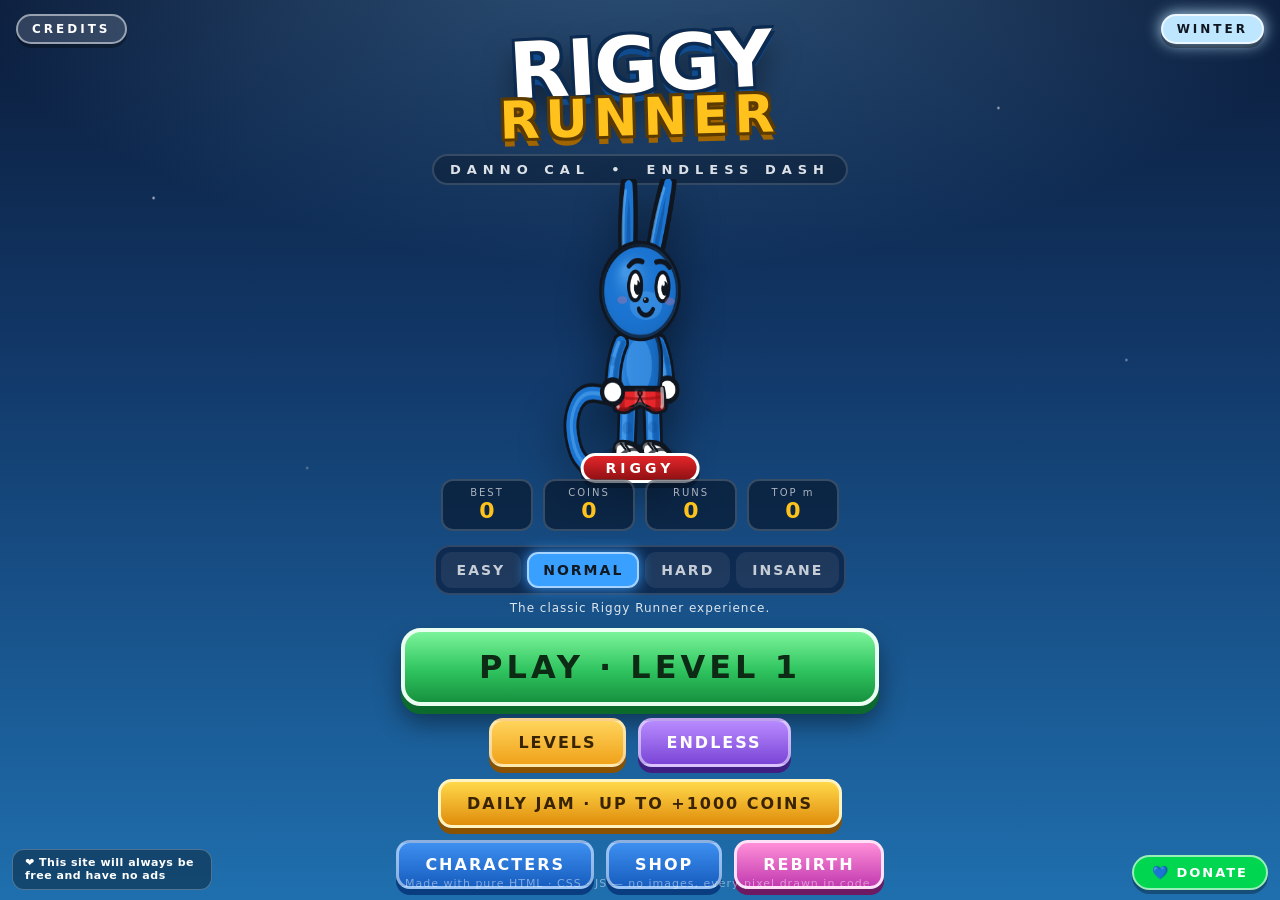
<file: public/riggy/index.html>
<!DOCTYPE html>
<html lang="en">
<head>
<meta charset="utf-8" />
<meta name="viewport" content="width=device-width, initial-scale=1, maximum-scale=1, user-scalable=no, viewport-fit=cover" />
<title>RIGGY RUNNER — Danno Cal Endless Dash</title>
<link rel="stylesheet" href="styles.css" />
<link rel="stylesheet" href="admin.css" />
<link rel="icon" href="data:image/svg+xml,<svg xmlns='http://www.w3.org/2000/svg' viewBox='0 0 100 100'><circle cx='50' cy='55' r='34' fill='%231b74d1' stroke='%23111' stroke-width='6'/><rect x='30' y='2' width='12' height='20' rx='6' fill='%231b74d1' stroke='%23111' stroke-width='5'/><rect x='60' y='2' width='12' height='20' rx='6' fill='%231b74d1' stroke='%23111' stroke-width='5'/></svg>" />
</head>
<body>

<div id="app">

  <!-- ================= GAME CANVAS ================= -->
  <canvas id="game" width="1280" height="720"></canvas>

  <!-- ================= IN-GAME HUD ================= -->
  <div id="hud" class="layer hidden">
    <div class="hud-top">
      <div class="hud-left">
        <div class="score-block">
          <div class="score-label">SCORE</div>
          <div class="score-value" id="scoreValue">0</div>
          <div class="score-sub"><span id="distValue">0</span> m &middot; <span id="speedValue">0</span> km/h</div>
        </div>
        <div class="multi-chip hidden" id="multiChip">x<span id="multiValue">2</span></div>
      </div>

      <div class="hud-right">
        <div class="coin-block">
          <div class="coin-icon"></div>
          <div class="coin-count" id="coinCount">0</div>
        </div>
        <button class="icon-btn" id="pauseBtn" title="Pause (P / Esc)">
          <span class="pause-bars"></span>
        </button>
      </div>
    </div>

    <div class="hud-level hidden" id="levelHud">
      <div class="hl-top"><span class="hl-name" id="hlName">LEVEL 1</span><span class="hl-season" id="hlSeason">AUTUMN</span></div>
      <div class="hl-bar"><i id="hlFill"></i><b class="hl-flag">&#127937;</b></div>
    </div>

    <div class="hud-powerups" id="powerupBar"></div>

    <div class="hud-mission" id="missionToast"></div>

    <div class="combo-pop" id="comboPop"></div>

    <div class="hud-bottom">
      <div class="hoverboard-btn" id="hoverBtn" title="Hoverboard (Shift / double-tap)">
        <div class="hb-art"></div>
        <div class="hb-count" id="hbCount">3</div>
      </div>
      <div class="key-hints">
        <span><b>&larr; &rarr;</b> lane</span>
        <span><b>&uarr; / Space</b> jump</span>
        <span><b>&darr;</b> roll</span>
        <span><b>Shift</b> board</span>
      </div>
    </div>
  </div>

  <!-- ================= MAIN MENU ================= -->
  <div id="menu" class="layer">
    <div class="menu-sky"></div>
    <button class="credits-btn" id="creditsBtn">CREDITS</button>
    <div class="season-chip" id="seasonChip">AUTUMN</div>
    <div class="logo-wrap">
      <h1 class="logo">
        <span class="logo-riggy">RIGGY</span>
        <span class="logo-runner">RUNNER</span>
      </h1>
      <div class="logo-tag">DANNO CAL &nbsp;&bull;&nbsp; ENDLESS DASH</div>
    </div>

    <div class="menu-mascot">
      <canvas id="menuMascot" width="420" height="380"></canvas>
      <div class="mascot-plate">RIGGY</div>
    </div>

    <div class="menu-stats">
      <div class="stat"><span class="stat-k">BEST</span><span class="stat-v" id="bestScore">0</span></div>
      <div class="stat"><span class="stat-k">COINS</span><span class="stat-v" id="walletCoins">0</span></div>
      <div class="stat"><span class="stat-k">RUNS</span><span class="stat-v" id="totalRuns">0</span></div>
      <div class="stat"><span class="stat-k">TOP m</span><span class="stat-v" id="bestDist">0</span></div>
    </div>

    <div class="menu-buttons">
      <div class="mode-wrap">
        <div class="mode-row" id="modeRow">
          <button class="mode-btn" data-mode="easy">EASY</button>
          <button class="mode-btn" data-mode="normal">NORMAL</button>
          <button class="mode-btn" data-mode="hard">HARD</button>
          <button class="mode-btn" data-mode="insane">INSANE</button>
        </div>
        <div class="mode-desc" id="modeDesc"></div>
      </div>
      <button class="big-btn play" id="playBtn">PLAY</button>
      <div class="btn-row">
        <button class="mid-btn lv" id="levelsBtn">LEVELS</button>
        <button class="mid-btn lv endless" id="endlessBtn">ENDLESS</button>
      </div>
      <button class="mid-btn daily" id="rhythmBtn">DAILY JAM</button>
      <div class="btn-row">
        <button class="mid-btn" id="charBtn">CHARACTERS</button>
        <button class="mid-btn" id="shopBtn">SHOP</button>
        <button class="mid-btn rebirth" id="rebirthBtn">REBIRTH</button>
      </div>
      <div class="btn-row">
        <button class="mid-btn ghost" id="missionsBtn">MISSIONS</button>
        <button class="mid-btn ghost" id="howBtn">HOW TO PLAY</button>
        <button class="mid-btn ghost" id="settingsBtn">SETTINGS</button>
      </div>
    </div>

    <div class="free-badge">&#10084; This site will always be free and have no ads</div>

    <a class="donate-btn" id="donateBtn" href="https://cash.app/$richard2gd" target="_blank" rel="noopener noreferrer">&#128153; DONATE</a>

    <div class="menu-foot">Made with pure HTML · CSS · JS — no images, every pixel drawn in code.</div>
  </div>

  <!-- ================= CHARACTER SELECT ================= -->
  <div id="characters" class="layer sheet hidden">
    <div class="sheet-head">
      <button class="back-btn" data-close>&larr;</button>
      <h2>CHARACTERS</h2>
      <div class="sheet-coins"><div class="coin-icon small"></div><span class="wallet">0</span></div>
    </div>
    <div class="char-stage">
      <canvas id="charPreview" width="380" height="440"></canvas>
      <div class="char-info">
        <div class="char-name" id="charName">Classic Riggy</div>
        <div class="char-desc" id="charDesc">The original Danno Cal mascot. Blue, bouncy, unbothered.</div>
        <div class="char-perk" id="charPerk">Perk: none — pure skill.</div>
        <div class="char-lv" id="charLv"></div>
        <button class="big-btn small" id="charAction">SELECT</button>
      </div>
    </div>
    <div class="char-grid" id="charGrid"></div>
  </div>

  <!-- ================= SHOP ================= -->
  <div id="shop" class="layer sheet hidden">
    <div class="sheet-head">
      <button class="back-btn" data-close>&larr;</button>
      <h2>SHOP</h2>
      <div class="sheet-coins"><div class="coin-icon small"></div><span class="wallet">0</span></div>
    </div>
    <div class="shop-tabs">
      <button class="tab active" data-tab="upgrades">UPGRADES</button>
      <button class="tab" data-tab="boards">BOARDS</button>
      <button class="tab" data-tab="consumables">GEAR</button>
    </div>
    <div class="shop-grid" id="shopGrid"></div>
  </div>

  <!-- ================= MISSIONS ================= -->
  <!-- ================= REBIRTH ================= -->
  <div id="rebirth" class="layer sheet hidden">
    <div class="sheet-head">
      <button class="back-btn" data-close>&larr;</button>
      <h2>REBIRTH</h2>
      <div class="sheet-coins"><div class="coin-icon small"></div><span class="wallet">0</span></div>
    </div>
    <div class="rb-wrap" id="rbWrap"></div>
  </div>

  <div id="missions" class="layer sheet hidden">
    <div class="sheet-head">
      <button class="back-btn" data-close>&larr;</button>
      <h2>MISSIONS</h2>
      <div class="sheet-coins"><div class="coin-icon small"></div><span class="wallet">0</span></div>
    </div>
    <div class="mission-note">Finish all three to level up your Riggy Rank and bank a bonus.</div>
    <div class="mission-list" id="missionList"></div>
    <div class="rank-row">
      <div class="rank-badge" id="rankBadge">1</div>
      <div class="rank-meta">
        <div class="rank-title">RIGGY RANK <span id="rankNum">1</span></div>
        <div class="rank-bar"><div class="rank-fill" id="rankFill"></div></div>
        <div class="rank-sub" id="rankSub">0 / 3 missions this set</div>
      </div>
    </div>
  </div>

  <!-- ================= LEVEL SELECT ================= -->
  <div id="levels" class="layer sheet hidden">
    <div class="sheet-head">
      <button class="back-btn" data-close>&larr;</button>
      <h2>LEVELS</h2>
      <div class="sheet-coins"><div class="coin-icon small"></div><span class="wallet">0</span></div>
    </div>
    <div class="lv-top">
      <div class="mode-row" id="lvModeRow">
        <button class="mode-btn" data-mode="easy">EASY</button>
        <button class="mode-btn" data-mode="normal">NORMAL</button>
        <button class="mode-btn" data-mode="hard">HARD</button>
        <button class="mode-btn" data-mode="insane">INSANE</button>
      </div>
      <div class="lv-sum" id="lvSummary"></div>
    </div>
    <div class="level-grid" id="levelGrid"></div>
  </div>

  <!-- ================= LEVEL COMPLETE ================= -->
  <div id="levelcomplete" class="layer modal hidden">
    <div class="modal-card wide">
      <div class="go-ribbon record" id="lcRibbon">LEVEL COMPLETE</div>
      <div class="lc-stars" id="lcStars"></div>
      <div class="lc-sub" id="lcSub"></div>
      <div class="go-grid">
        <div class="go-cell"><span>Coins</span><b id="lcCoins">0</b></div>
        <div class="go-cell"><span>Score</span><b id="lcScore">0</b></div>
        <div class="go-cell"><span>Map</span><b id="lcMap">City</b></div>
      </div>
      <div class="lc-goals" id="lcGoals"></div>
      <div class="lc-bonus" id="lcBonus"></div>
      <button class="big-btn" id="lcNextBtn">NEXT LEVEL</button>
      <div class="btn-row">
        <button class="mid-btn ghost" id="lcReplayBtn">REPLAY</button>
        <button class="mid-btn ghost" id="lcLevelsBtn">LEVELS</button>
        <button class="mid-btn ghost" id="lcMenuBtn">MAIN MENU</button>
      </div>
    </div>
  </div>

  <!-- ================= HOW TO PLAY ================= -->
  <!-- ================= CREDITS ================= -->
  <div id="credits" class="layer sheet hidden">
    <div class="sheet-head">
      <button class="back-btn" data-close>&larr;</button>
      <h2>CREDITS</h2>
      <div></div>
    </div>
    <div class="credits-body">
      <div class="how-card credits-card">
        <p>RIGGY RUNNER BY <a href="https://www.youtube.com/@RICHARDGD8" target="_blank" rel="noopener noreferrer">YOUTUBE.COM/@RICHARDGD8</a> ON YT</p>
        <p>AND ALL CREDITS GO TO <a href="https://www.youtube.com/@DANNODRAWS" target="_blank" rel="noopener noreferrer">YOUTUBE.COM/@DANNODRAWS</a></p>
        <p>THIS GAME IS OPEN SOURCE<br><a href="https://github.com/Tiger10931/riggy-runner" target="_blank" rel="noopener noreferrer">GITHUB.COM/TIGER10931/RIGGY-RUNNER</a></p>
      </div>
    </div>
  </div>

  <div id="how" class="layer sheet hidden">
    <div class="sheet-head">
      <button class="back-btn" data-close>&larr;</button>
      <h2>HOW TO PLAY</h2>
      <div></div>
    </div>
    <div class="how-body">
      <div class="how-card">
        <h3>CONTROLS</h3>
        <ul>
          <li><b>&larr; / &rarr;</b> or <b>A / D</b> — switch lane</li>
          <li><b>&uarr; / W / Space</b> — jump (hold nothing, timing is everything)</li>
          <li><b>&darr; / S</b> — roll under signs and beams</li>
          <li><b>Shift</b> or <b>double-tap the screen</b> — deploy hoverboard</li>
          <li><b>P / Esc</b> — pause</li>
          <li><b>Swipe</b> anywhere on touch screens</li>
        </ul>
      </div>
      <div class="how-card">
        <h3>PICKUPS</h3>
        <ul>
          <li><span class="pu-dot magnet"></span><b>Coin Magnet</b> — vacuums coins from all lanes</li>
          <li><span class="pu-dot jet"></span><b>Jetpack</b> — soar above the track on a coin stream</li>
          <li><span class="pu-dot x2"></span><b>Score Multiplier</b> — stacks with your combo</li>
          <li><span class="pu-dot boots"></span><b>Super Sneakers</b> — sky-high double jumps</li>
          <li><span class="pu-dot shield"></span><b>Bubble Shield</b> — eats one crash</li>
        </ul>
      </div>
      <div class="how-card">
        <h3>TRICKS &amp; SCORING</h3>
        <ul>
          <li>Ride the roofs of trains for a <b>rooftop bonus</b> every second.</li>
          <li>Near-misses build a <b>combo</b>; the longer the chain, the fatter the multiplier.</li>
          <li>Coin runs on train roofs are worth double — go up there.</li>
          <li>Hoverboards absorb one wipe-out and give 20s of drift.</li>
          <li><b>Levels:</b> 100 per difficulty, each on a new map. Reach the finish line to unlock the next one.</li>
          <li>&#9733; finish &middot; &#9733;&#9733; grab enough coins &middot; &#9733;&#9733;&#9733; finish without a single hit.</li>
          <li>The <b>season</b> changes every 3 months and re-dresses every map.</li>
          <li>In Endless the world speeds up and swaps map every 620&nbsp;m.</li>
          <li>Wipe out? Buy a <b>second chance</b> with coins and keep the score.</li>
        </ul>
      </div>
    </div>
  </div>

  <!-- ================= SETTINGS ================= -->
  <div id="settings" class="layer sheet hidden">
    <div class="sheet-head">
      <button class="back-btn" data-close>&larr;</button>
      <h2>SETTINGS</h2>
      <div></div>
    </div>
    <div class="settings-body">
      <label class="toggle-row"><span>Music</span><input type="checkbox" id="optMusic" checked><i></i></label>
      <label class="toggle-row"><span>Sound effects</span><input type="checkbox" id="optSfx" checked><i></i></label>
      <label class="toggle-row"><span>Screen shake</span><input type="checkbox" id="optShake" checked><i></i></label>
      <label class="toggle-row"><span>Motion blur / speed lines</span><input type="checkbox" id="optBlur" checked><i></i></label>
      <label class="toggle-row"><span>Show FPS</span><input type="checkbox" id="optFps"><i></i></label>
      <label class="toggle-row"><span>High contrast obstacles</span><input type="checkbox" id="optContrast"><i></i></label>
      <div class="toggle-row season-row"><span>Season</span><button class="mid-btn ghost season-btn" id="optSeason">AUTO</button></div>
      <div class="danger-row">
        <button class="mid-btn ghost" id="resetBtn">RESET ALL PROGRESS</button>
      </div>
      <div class="credits">
        Riggy Runner v1.0 — a Subway-Surfers-style endless dash starring the Danno Cal mascot.<br>
        Every character, coin, train and cloud is drawn procedurally on a 2D canvas.
      </div>
    </div>
  </div>

  <!-- ================= PAUSE ================= -->
  <div id="pause" class="layer modal hidden">
    <div class="modal-card">
      <h2>PAUSED</h2>
      <div class="pause-stats">
        <div><span>Score</span><b id="pauseScore">0</b></div>
        <div><span>Coins</span><b id="pauseCoins">0</b></div>
        <div><span>Distance</span><b id="pauseDist">0 m</b></div>
      </div>
      <button class="big-btn" id="resumeBtn">RESUME</button>
      <div class="btn-row">
        <button class="mid-btn ghost" id="restartBtn">RESTART</button>
        <button class="mid-btn ghost" id="quitBtn">MAIN MENU</button>
      </div>
    </div>
  </div>

  <!-- ================= GAME OVER ================= -->
  <div id="gameover" class="layer modal hidden">
    <div class="modal-card wide">
      <div class="go-ribbon" id="goRibbon">RUN OVER</div>
      <div class="go-score" id="goScore">0</div>
      <div class="go-best" id="goBest">Best 0</div>
      <div class="go-grid">
        <div class="go-cell"><span>Coins</span><b id="goCoins">0</b></div>
        <div class="go-cell"><span>Distance</span><b id="goDist">0 m</b></div>
        <div class="go-cell"><span>Top combo</span><b id="goCombo">x1</b></div>
        <div class="go-cell"><span>Near misses</span><b id="goNear">0</b></div>
        <div class="go-cell"><span>Tricks</span><b id="goTricks">0</b></div>
        <div class="go-cell"><span>Biome</span><b id="goBiome">City</b></div>
      </div>
      <div class="go-missions" id="goMissions"></div>
      <div class="go-board" id="goBoard"></div>
      <button class="big-btn revive hidden" id="reviveBtn">SECOND CHANCE — <span id="reviveCost">500</span> <span class="coin-icon small"></span></button>
      <button class="big-btn" id="againBtn">RUN AGAIN</button>
      <div class="btn-row">
        <button class="mid-btn ghost" id="goMenuBtn">MAIN MENU</button>
        <button class="mid-btn ghost" id="goShopBtn">SHOP</button>
      </div>
    </div>
  </div>

  <!-- ================= DAILY JAM (rhythm minigame) ================= -->
  <div id="rhythm" class="layer hidden">
    <canvas id="rhythmCv"></canvas>
    <button id="rhPauseBtn" class="rh-pausebtn">II</button>
    <div id="rhOverlay" class="rh-overlay hidden">
      <div class="rh-card">
        <h2 id="rhTitle">DAILY JAM</h2>
        <div id="rhText" class="rh-text"></div>
        <div id="rhButtons" class="rh-buttons"></div>
      </div>
    </div>
  </div>

  <!-- ================= COUNTDOWN / TOASTS ================= -->
  <div id="countdown" class="layer center hidden"><div class="count-num" id="countNum">3</div></div>
  <div id="toastHost"></div>
  <div id="fps" class="hidden">60</div>
</div>

<script src="js/utils.js"></script>
<script src="js/audio.js"></script>
<script src="js/riggy.js"></script>
<script src="js/props.js"></script>
<script src="js/world.js"></script>
<script src="js/data.js"></script>
<script src="js/rhythm_chart.js"></script>
<script src="js/songs.js"></script>
<script src="js/rebirth.js"></script>
<script src="js/charlevels.js"></script>
<script src="js/rhythm.js"></script>
<script src="js/ui.js"></script>
<script src="js/game.js"></script>
<script src="js/admin.js"></script>
</body>
</html>
</file>
<file: public/riggy/styles.css>
/* ============================================================
   RIGGY RUNNER — stylesheet
   Chunky arcade UI inspired by mobile endless runners.
   ============================================================ */

:root{
  --riggy-blue:#1b74d1;
  --riggy-blue-dark:#0f4c8f;
  --riggy-blue-light:#63b3f7;
  --riggy-red:#e5262b;
  --ink:#10161f;
  --paper:#fdfdfd;
  --gold:#ffc21c;
  --gold-dark:#e08d0b;
  --green:#3ddc6b;
  --purple:#a05cf7;
  --pink:#ff5fa2;
  --shadow:0 6px 0 rgba(0,0,0,.35), 0 14px 28px rgba(0,0,0,.35);
  --font: "Trebuchet MS", "Segoe UI", Verdana, system-ui, sans-serif;
}

*{box-sizing:border-box; -webkit-tap-highlight-color:transparent;}
html,body{height:100%;}
body{
  margin:0; background:#05070d; color:#fff; font-family:var(--font);
  overflow:hidden; user-select:none; touch-action:none;
}

#app{position:fixed; inset:0; display:flex; align-items:center; justify-content:center; background:#05070d;}

canvas#game{
  position:absolute; inset:0; width:100%; height:100%;
  display:block; image-rendering:auto; background:#7fd0ff;
}

.layer{position:absolute; inset:0; z-index:5;}
.layer.hidden{display:none !important;}
.hidden{display:none !important;}
.center{display:flex; align-items:center; justify-content:center;}

/* ---------------- HUD ---------------- */
#hud{pointer-events:none; padding:18px 22px; display:flex; flex-direction:column; justify-content:space-between;}
.hud-top{display:flex; justify-content:space-between; align-items:flex-start;}
.hud-left{display:flex; align-items:center; gap:12px;}

.score-block{
  background:linear-gradient(180deg,rgba(9,18,32,.82),rgba(9,18,32,.62));
  border:3px solid rgba(255,255,255,.22); border-radius:16px;
  padding:8px 18px 10px; min-width:190px; backdrop-filter:blur(4px);
  box-shadow:0 6px 0 rgba(0,0,0,.28);
}
.score-label{font-size:11px; letter-spacing:3px; opacity:.7;}
.score-value{
  font-size:44px; font-weight:900; line-height:1;
  text-shadow:0 3px 0 #06203d, 0 0 24px rgba(99,179,247,.55);
  letter-spacing:1px;
}
.score-value.bump{animation:bump .22s ease-out;}
@keyframes bump{0%{transform:scale(1)}45%{transform:scale(1.18)}100%{transform:scale(1)}}
.score-sub{font-size:12px; opacity:.75; margin-top:2px; letter-spacing:.5px;}

.multi-chip{
  background:linear-gradient(180deg,var(--gold),var(--gold-dark));
  color:#3a2400; font-weight:900; font-size:26px; padding:6px 14px; border-radius:14px;
  border:3px solid #fff3c9; box-shadow:0 5px 0 #8d5b02, 0 0 26px rgba(255,194,28,.6);
  animation:pulse 1.1s ease-in-out infinite;
}
@keyframes pulse{0%,100%{transform:scale(1)}50%{transform:scale(1.07)}}

.hud-right{display:flex; align-items:center; gap:14px; pointer-events:auto;}
.coin-block{
  display:flex; align-items:center; gap:10px;
  background:linear-gradient(180deg,rgba(9,18,32,.82),rgba(9,18,32,.62));
  border:3px solid rgba(255,255,255,.22); border-radius:16px; padding:8px 16px;
  box-shadow:0 6px 0 rgba(0,0,0,.28);
}
.coin-count{font-size:28px; font-weight:900; text-shadow:0 3px 0 #4a3200;}
.coin-icon{
  width:30px; height:30px; border-radius:50%;
  background:radial-gradient(circle at 34% 30%, #fff5c2 0%, var(--gold) 42%, var(--gold-dark) 100%);
  border:3px solid #8d5b02; position:relative; flex:none;
  box-shadow:0 0 14px rgba(255,194,28,.6);
}
.coin-icon::after{
  content:"R"; position:absolute; inset:0; display:flex; align-items:center; justify-content:center;
  font-size:15px; font-weight:900; color:#8d5b02;
}
.coin-icon.small{width:22px; height:22px; border-width:2px;}
.coin-icon.small::after{font-size:11px;}

.icon-btn{
  width:52px; height:52px; border-radius:14px; border:3px solid rgba(255,255,255,.25);
  background:linear-gradient(180deg,rgba(9,18,32,.82),rgba(9,18,32,.6));
  cursor:pointer; display:grid; place-items:center; box-shadow:0 6px 0 rgba(0,0,0,.28);
}
.icon-btn:active{transform:translateY(3px); box-shadow:0 3px 0 rgba(0,0,0,.28);}
.pause-bars{width:16px; height:20px; border-left:6px solid #fff; border-right:6px solid #fff;}

.hud-powerups{position:absolute; left:22px; top:118px; display:flex; flex-direction:column; gap:10px;}
.pu-timer{
  display:flex; align-items:center; gap:10px; padding:6px 14px 6px 8px; border-radius:999px;
  background:rgba(6,12,22,.72); border:2px solid rgba(255,255,255,.2); min-width:172px;
  animation:slideIn .25s ease-out;
}
@keyframes slideIn{from{transform:translateX(-24px); opacity:0}to{transform:none; opacity:1}}
.pu-timer .glyph{width:30px; height:30px; border-radius:50%; display:grid; place-items:center; font-size:16px; flex:none;}
.pu-timer .bar{flex:1; height:9px; border-radius:6px; background:rgba(255,255,255,.16); overflow:hidden;}
.pu-timer .bar i{display:block; height:100%; border-radius:6px; transition:width .1s linear;}
.pu-timer .txt{font-size:11px; letter-spacing:1.4px; font-weight:700; opacity:.85; width:70px;}

.hud-mission{
  position:absolute; left:50%; top:24px; transform:translateX(-50%) translateY(-140%);
  background:linear-gradient(180deg,#2b1a52,#160c33); border:3px solid var(--purple);
  border-radius:16px; padding:10px 22px; font-weight:800; letter-spacing:1px;
  box-shadow:0 0 30px rgba(160,92,247,.55); transition:transform .4s cubic-bezier(.2,1.4,.4,1);
}
.hud-mission.show{transform:translateX(-50%) translateY(0);}

.combo-pop{
  position:absolute; left:50%; top:38%; transform:translate(-50%,-50%) scale(.6);
  font-size:52px; font-weight:900; color:var(--gold); opacity:0; pointer-events:none;
  text-shadow:0 4px 0 #7a4a00, 0 0 30px rgba(255,194,28,.8);
}
.combo-pop.show{animation:comboPop .8s ease-out;}
@keyframes comboPop{
  0%{opacity:0; transform:translate(-50%,-50%) scale(.5) rotate(-8deg);}
  25%{opacity:1; transform:translate(-50%,-50%) scale(1.15) rotate(3deg);}
  70%{opacity:1; transform:translate(-50%,-60%) scale(1) rotate(0);}
  100%{opacity:0; transform:translate(-50%,-95%) scale(.9);}
}

.hud-bottom{display:flex; justify-content:space-between; align-items:flex-end;}
.hoverboard-btn{
  pointer-events:auto; width:82px; height:82px; border-radius:22px; cursor:pointer; position:relative;
  background:linear-gradient(180deg,#1a3f7a,#0d2246); border:3px solid #63b3f7;
  box-shadow:0 6px 0 #071528, 0 0 26px rgba(99,179,247,.4); display:grid; place-items:center;
}
.hoverboard-btn:active{transform:translateY(3px);}
.hoverboard-btn.empty{filter:grayscale(1) brightness(.6); cursor:default;}
.hb-art{
  width:52px; height:16px; border-radius:10px;
  background:linear-gradient(180deg,#ff5fa2,#a01c56); border:2px solid #fff;
  box-shadow:0 8px 12px rgba(255,95,162,.5);
}
.hb-count{
  position:absolute; right:-8px; top:-8px; width:30px; height:30px; border-radius:50%;
  background:var(--riggy-red); border:3px solid #fff; display:grid; place-items:center;
  font-weight:900; font-size:14px;
}
.key-hints{display:flex; gap:16px; font-size:12px; opacity:.6; letter-spacing:1px; padding-bottom:8px;}
.key-hints b{color:var(--gold);}

/* ---------------- MENU ---------------- */
#menu{
  display:flex; flex-direction:column; align-items:center; justify-content:flex-start;
  padding:26px 20px 20px; overflow-x:hidden; overflow-y:auto;
  background:
    radial-gradient(1200px 600px at 50% -10%, rgba(120,200,255,.35), transparent 60%),
    linear-gradient(180deg,#0b1c3a 0%, #123a6b 42%, #1f6fae 100%);
}
.menu-sky{
  position:absolute; inset:0; pointer-events:none;
  background-image:
    radial-gradient(2px 2px at 12% 22%, rgba(255,255,255,.8), transparent),
    radial-gradient(2px 2px at 78% 12%, rgba(255,255,255,.7), transparent),
    radial-gradient(3px 3px at 46% 8%, rgba(255,255,255,.55), transparent),
    radial-gradient(2px 2px at 88% 40%, rgba(255,255,255,.5), transparent),
    radial-gradient(2px 2px at 24% 52%, rgba(255,255,255,.35), transparent);
  animation:twinkle 5s ease-in-out infinite alternate;
}
@keyframes twinkle{from{opacity:.4}to{opacity:1}}

.logo-wrap{text-align:center; z-index:2; margin-top:6px;}
.logo{margin:0; line-height:.86; font-weight:900; letter-spacing:-2px;}
.logo-riggy{
  display:block; font-size:78px;
  color:#fff; text-shadow:
    0 0 0 #000, -3px -3px 0 #0b2b52, 3px -3px 0 #0b2b52, -3px 3px 0 #0b2b52, 3px 3px 0 #0b2b52,
    0 9px 0 var(--riggy-blue-dark), 0 16px 30px rgba(0,0,0,.55);
  transform:rotate(-3deg);
}
.logo-runner{
  display:block; font-size:52px; color:var(--gold); transform:rotate(-1.5deg) translateY(-4px);
  text-shadow:-3px -3px 0 #5b3a00, 3px -3px 0 #5b3a00, -3px 3px 0 #5b3a00, 3px 3px 0 #5b3a00, 0 8px 0 #a06400;
  letter-spacing:6px;
}
.logo-tag{
  margin-top:10px; font-size:13px; letter-spacing:6px; opacity:.85; font-weight:700;
  background:rgba(0,0,0,.28); display:inline-block; padding:6px 16px; border-radius:999px;
  border:2px solid rgba(255,255,255,.18);
}

.menu-mascot{position:relative; margin:-6px 0 -10px; z-index:2;}
#menuMascot{height:clamp(130px, 34vh, 340px); width:auto; aspect-ratio:300/340; filter:drop-shadow(0 22px 22px rgba(0,0,0,.45));}
.mascot-plate{
  position:absolute; bottom:6px; left:50%; transform:translateX(-50%);
  background:linear-gradient(180deg,var(--riggy-red),#8f1013); padding:4px 22px; border-radius:999px;
  border:3px solid #fff; font-weight:900; letter-spacing:4px; font-size:14px; box-shadow:0 5px 0 rgba(0,0,0,.35);
}

.menu-stats{display:flex; gap:10px; z-index:2; margin-bottom:14px; flex-wrap:wrap; justify-content:center;}
.stat{
  background:rgba(4,12,26,.55); border:2px solid rgba(255,255,255,.18); border-radius:12px;
  padding:6px 16px; text-align:center; min-width:92px;
}
.stat-k{display:block; font-size:10px; letter-spacing:2px; opacity:.65;}
.stat-v{display:block; font-size:22px; font-weight:900; color:var(--gold);}

.menu-buttons{display:flex; flex-direction:column; gap:12px; align-items:center; z-index:2;}
.btn-row{display:flex; gap:12px; flex-wrap:wrap; justify-content:center;}

.big-btn{
  font-family:var(--font); font-weight:900; letter-spacing:4px; font-size:32px; color:#0d2a14;
  cursor:pointer;
  background:linear-gradient(180deg,#7bf39a 0%, #2fc45f 55%, #17913f 100%);
  padding:16px 74px; border-radius:20px; border:4px solid #eafff0;
  box-shadow:0 8px 0 #0c6b2c, 0 16px 26px rgba(0,0,0,.45);
  transition:transform .08s ease, box-shadow .08s ease;
}
.big-btn:hover{filter:brightness(1.06);}
.big-btn:active{transform:translateY(6px); box-shadow:0 2px 0 #0c6b2c, 0 8px 14px rgba(0,0,0,.4);}
.big-btn.small{font-size:20px; padding:10px 34px; letter-spacing:2px;}
.big-btn.play{animation:breathe 2.4s ease-in-out infinite;}
@keyframes breathe{0%,100%{transform:scale(1)}50%{transform:scale(1.035)}}

.mid-btn{
  font-family:var(--font); font-weight:800; letter-spacing:2px; font-size:16px; color:#fff;
  background:linear-gradient(180deg,#3d8ff0,#175ec0); padding:12px 26px; border-radius:14px;
  border:3px solid rgba(255,255,255,.5); cursor:pointer; box-shadow:0 6px 0 #0a3c80;
}
.mid-btn:active{transform:translateY(4px); box-shadow:0 2px 0 #0a3c80;}
.mid-btn.ghost{background:linear-gradient(180deg,rgba(255,255,255,.16),rgba(255,255,255,.06)); box-shadow:0 6px 0 rgba(0,0,0,.3);}
.mid-btn:disabled{filter:grayscale(.8) brightness(.7); cursor:not-allowed;}

.menu-foot{position:absolute; bottom:10px; font-size:11px; opacity:.45; letter-spacing:1px; z-index:2;}

/* ---------------- SHEETS (character/shop/missions/how/settings) ---------------- */
.sheet{
  background:linear-gradient(180deg,#0a1730 0%, #12294f 100%);
  padding:18px 22px 26px; overflow-y:auto; z-index:8;
}
.sheet-head{display:flex; align-items:center; justify-content:space-between; margin-bottom:14px;}
.sheet-head h2{margin:0; font-size:30px; letter-spacing:6px; font-weight:900; color:var(--gold);
  text-shadow:0 4px 0 #5b3a00;}
.back-btn{
  width:48px; height:48px; border-radius:14px; font-size:24px; font-weight:900; color:#fff;
  background:linear-gradient(180deg,#3d8ff0,#175ec0); border:3px solid rgba(255,255,255,.5);
  cursor:pointer; box-shadow:0 5px 0 #0a3c80;
}
.back-btn:active{transform:translateY(3px); box-shadow:0 2px 0 #0a3c80;}
.sheet-coins{display:flex; align-items:center; gap:8px; font-weight:900; font-size:20px; color:var(--gold);}

.char-stage{
  display:flex; gap:24px; align-items:center; justify-content:center; flex-wrap:wrap;
  background:radial-gradient(600px 260px at 50% 40%, rgba(99,179,247,.22), transparent 70%);
  padding:6px 0 14px;
}
#charPreview{width:250px; height:290px; filter:drop-shadow(0 18px 18px rgba(0,0,0,.5));}
.char-info{max-width:380px;}
.char-name{font-size:30px; font-weight:900; letter-spacing:1px;}
.char-desc{opacity:.8; margin:6px 0 8px; line-height:1.45; font-size:14px;}
.char-perk{color:var(--green); font-weight:700; font-size:14px; margin-bottom:14px;}

.char-grid,.shop-grid{
  display:grid; grid-template-columns:repeat(auto-fill,minmax(150px,1fr)); gap:14px; margin-top:8px;
}
.char-card,.shop-card{
  background:linear-gradient(180deg,rgba(255,255,255,.12),rgba(255,255,255,.04));
  border:3px solid rgba(255,255,255,.16); border-radius:18px; padding:12px; cursor:pointer;
  text-align:center; position:relative; transition:transform .12s ease, border-color .12s ease;
}
.char-card:hover,.shop-card:hover{transform:translateY(-4px); border-color:var(--riggy-blue-light);}
.char-card.active{border-color:var(--gold); box-shadow:0 0 22px rgba(255,194,28,.45);}
.char-card canvas{width:100%; height:120px;}
.card-name{font-weight:900; letter-spacing:1px; font-size:14px; margin-top:6px;}
.card-price{font-size:13px; color:var(--gold); font-weight:800; margin-top:4px;}
.card-lock{
  position:absolute; inset:0; border-radius:15px; background:rgba(3,8,18,.55);
  display:grid; place-items:center; font-size:34px;
}
.card-owned{font-size:12px; color:var(--green); font-weight:800; margin-top:4px;}

.shop-tabs{display:flex; gap:10px; margin-bottom:6px; flex-wrap:wrap;}
.tab{
  background:rgba(255,255,255,.08); border:2px solid rgba(255,255,255,.14); color:#fff;
  padding:8px 20px; border-radius:999px; font-weight:800; letter-spacing:2px; cursor:pointer; font-size:13px;
}
.tab.active{background:linear-gradient(180deg,var(--gold),var(--gold-dark)); color:#3a2400; border-color:#fff3c9;}
.shop-card .lvl-dots{display:flex; gap:5px; justify-content:center; margin:8px 0 4px;}
.lvl-dots i{width:12px; height:12px; border-radius:50%; background:rgba(255,255,255,.2); display:block;}
.lvl-dots i.on{background:var(--green); box-shadow:0 0 10px rgba(61,220,107,.8);}
.shop-icon{font-size:42px; line-height:1;}
.shop-desc{font-size:11px; opacity:.72; line-height:1.35; margin-top:4px; min-height:30px;}
.buy-btn{
  margin-top:8px; width:100%; padding:8px; border-radius:12px; border:2px solid rgba(255,255,255,.45);
  background:linear-gradient(180deg,#3ddc6b,#17913f); color:#062b12; font-weight:900; cursor:pointer;
  letter-spacing:1px;
}
.buy-btn:disabled{background:linear-gradient(180deg,#6b7280,#3f4652); color:#cfd4dd; cursor:not-allowed;}

.mission-note{opacity:.72; font-size:13px; margin-bottom:12px;}
.mission-list{display:flex; flex-direction:column; gap:12px;}
.mission-row{
  background:rgba(255,255,255,.07); border:2px solid rgba(255,255,255,.14); border-radius:16px; padding:12px 16px;
}
.mission-row.done{border-color:var(--green); background:rgba(61,220,107,.13);}
.mission-title{font-weight:800; letter-spacing:.5px;}
.mission-prog{height:10px; border-radius:6px; background:rgba(255,255,255,.15); margin-top:8px; overflow:hidden;}
.mission-prog i{display:block; height:100%; background:linear-gradient(90deg,#63b3f7,#3ddc6b); border-radius:6px;}
.mission-val{font-size:12px; opacity:.75; margin-top:5px;}

.rank-row{display:flex; align-items:center; gap:16px; margin-top:22px;}
.rank-badge{
  width:64px; height:64px; border-radius:50%; display:grid; place-items:center; font-size:26px; font-weight:900;
  background:radial-gradient(circle at 35% 30%, #fff4c6, var(--gold) 45%, var(--gold-dark));
  color:#5b3a00; border:4px solid #fff;
}
.rank-title{font-weight:900; letter-spacing:2px;}
.rank-bar{width:min(420px,60vw); height:12px; border-radius:8px; background:rgba(255,255,255,.15); margin:6px 0 4px; overflow:hidden;}
.rank-fill{height:100%; background:linear-gradient(90deg,var(--gold),#ff8a3d); border-radius:8px;}
.rank-sub{font-size:12px; opacity:.7;}

.how-body{display:grid; grid-template-columns:repeat(auto-fit,minmax(270px,1fr)); gap:16px;}
.how-card{background:rgba(255,255,255,.07); border:2px solid rgba(255,255,255,.14); border-radius:18px; padding:16px 20px;}
.how-card h3{margin:0 0 10px; letter-spacing:3px; color:var(--riggy-blue-light);}
.how-card ul{margin:0; padding-left:18px; line-height:1.7; font-size:14px; opacity:.9;}
.pu-dot{width:14px; height:14px; border-radius:50%; display:inline-block; margin-right:6px; vertical-align:-2px;}
.pu-dot.magnet{background:#ff4d4d;} .pu-dot.jet{background:#ff9d2e;}
.pu-dot.x2{background:var(--gold);} .pu-dot.boots{background:var(--green);}
.pu-dot.shield{background:#5ee7ff;}

.settings-body{max-width:520px;}
.toggle-row{
  display:flex; align-items:center; justify-content:space-between; padding:14px 18px; cursor:pointer;
  background:rgba(255,255,255,.07); border:2px solid rgba(255,255,255,.14); border-radius:14px; margin-bottom:10px;
  font-weight:700; letter-spacing:.5px;
}
.toggle-row input{display:none;}
.toggle-row i{width:56px; height:30px; border-radius:999px; background:rgba(0,0,0,.45); position:relative; transition:background .18s;}
.toggle-row i::after{
  content:""; position:absolute; top:3px; left:3px; width:24px; height:24px; border-radius:50%;
  background:#fff; transition:transform .18s;
}
.toggle-row input:checked + i{background:var(--green);}
.toggle-row input:checked + i::after{transform:translateX(26px);}
.danger-row{margin-top:18px;}
.credits{margin-top:20px; font-size:12px; opacity:.55; line-height:1.6;}

/* ---------------- MODALS ---------------- */
.modal{display:flex; align-items:center; justify-content:center; background:rgba(3,8,18,.72); backdrop-filter:blur(5px); z-index:9;}
.modal-card{
  background:linear-gradient(180deg,#13294d,#091731); border:4px solid rgba(255,255,255,.22);
  border-radius:26px; padding:26px 34px 30px; text-align:center; min-width:340px;
  box-shadow:0 24px 60px rgba(0,0,0,.6); animation:popIn .25s cubic-bezier(.2,1.5,.4,1);
  max-height:92vh; overflow:auto;
}
.modal-card.wide{min-width:min(560px,92vw);}
@keyframes popIn{from{transform:scale(.86); opacity:0}to{transform:scale(1); opacity:1}}
.modal-card h2{margin:0 0 16px; letter-spacing:8px; font-size:30px; color:var(--gold); text-shadow:0 4px 0 #5b3a00;}
.pause-stats{display:flex; gap:20px; justify-content:center; margin-bottom:20px;}
.pause-stats div{display:flex; flex-direction:column;}
.pause-stats span{font-size:11px; letter-spacing:2px; opacity:.6;}
.pause-stats b{font-size:24px;}

.go-ribbon{
  display:inline-block; background:linear-gradient(180deg,var(--riggy-red),#8f1013);
  border:3px solid #fff; border-radius:999px; padding:6px 30px; font-weight:900; letter-spacing:5px;
  transform:rotate(-2deg); box-shadow:0 6px 0 rgba(0,0,0,.35); margin-bottom:10px;
}
.go-ribbon.record{background:linear-gradient(180deg,var(--gold),var(--gold-dark)); color:#3a2400;}
.go-score{font-size:70px; font-weight:900; line-height:1; text-shadow:0 5px 0 #06203d;}
.go-best{opacity:.7; letter-spacing:2px; margin-bottom:16px; font-size:13px;}
.go-grid{display:grid; grid-template-columns:repeat(3,1fr); gap:10px; margin-bottom:16px;}
.go-cell{background:rgba(255,255,255,.08); border-radius:12px; padding:8px 6px; border:2px solid rgba(255,255,255,.1);}
.go-cell span{display:block; font-size:10px; letter-spacing:1.5px; opacity:.6;}
.go-cell b{font-size:19px;}
.go-missions{display:flex; flex-direction:column; gap:6px; margin-bottom:16px; font-size:12px; text-align:left;}
.go-missions .mrow{display:flex; justify-content:space-between; gap:10px; background:rgba(255,255,255,.06);
  padding:7px 12px; border-radius:10px;}
.go-missions .mrow.done{background:rgba(61,220,107,.18); color:#c9ffd9;}

/* ---------------- COUNTDOWN / TOASTS / FPS ---------------- */
#countdown{background:rgba(3,8,18,.35); z-index:9; pointer-events:none;}
.count-num{
  font-size:170px; font-weight:900; color:#fff;
  text-shadow:0 0 40px rgba(99,179,247,.9), 0 10px 0 var(--riggy-blue-dark);
  animation:countPop .8s ease-out;
}
@keyframes countPop{0%{transform:scale(2.2); opacity:0}30%{transform:scale(1); opacity:1}100%{transform:scale(.7); opacity:0}}

#toastHost{position:absolute; bottom:110px; left:50%; transform:translateX(-50%); z-index:10;
  display:flex; flex-direction:column; gap:8px; align-items:center; pointer-events:none;}
.toast{
  background:rgba(6,14,28,.9); border:2px solid rgba(255,255,255,.25); border-radius:999px;
  padding:9px 22px; font-weight:800; letter-spacing:1.5px; font-size:14px;
  animation:toastIn .3s ease-out, toastOut .4s ease-in 2s forwards;
}
.toast.good{border-color:var(--green); color:#c9ffd9;}
.toast.bad{border-color:var(--riggy-red); color:#ffd2d2;}
.toast.gold{border-color:var(--gold); color:#fff0bd;}
@keyframes toastIn{from{transform:translateY(20px); opacity:0}to{transform:none; opacity:1}}
@keyframes toastOut{to{transform:translateY(-14px); opacity:0}}

#fps{position:absolute; right:10px; bottom:8px; font-size:12px; opacity:.6; z-index:11; font-family:monospace;}

/* ---------------- RESPONSIVE ---------------- */
@media (max-width: 820px){
  .logo-riggy{font-size:54px;} .logo-runner{font-size:34px; letter-spacing:4px;}
  .big-btn{font-size:26px; padding:14px 52px;}
  .key-hints{display:none;}
  .score-value{font-size:34px;}
  .go-grid{grid-template-columns:repeat(2,1fr);}
  .char-stage{flex-direction:column;}
}
@media (max-height: 700px){
  .menu-stats{margin-bottom:8px;}
  .logo-riggy{font-size:56px;}
}

/* ---------- second chance + local leaderboard ---------- */
.big-btn.revive{
  background:linear-gradient(180deg,#57e0ff,#1a9ec9); color:#052430;
  box-shadow:0 6px 0 #0d6c8c, 0 12px 22px rgba(0,0,0,.35);
  display:inline-flex; align-items:center; justify-content:center; gap:8px; margin-bottom:10px;
}
.big-btn.revive:active{transform:translateY(4px); box-shadow:0 2px 0 #0d6c8c;}
.go-board{display:flex; flex-direction:column; gap:4px; margin-bottom:14px; font-size:12px; text-align:left;}
.board-head{letter-spacing:2px; opacity:.6; font-size:10px; margin-bottom:2px;}
.go-board .brow{
  display:grid; grid-template-columns:20px 1fr auto; align-items:center; gap:10px;
  background:rgba(255,255,255,.06); border-radius:9px; padding:5px 10px;
}
.go-board .brow span{opacity:.55;}
.go-board .brow i{font-style:normal; opacity:.7;}
.go-board .brow.mine{background:rgba(255,210,63,.18); color:#fff0bd;}
.big-btn.revive{width:100%;}


/* ---------------- DAILY JAM (rhythm minigame) ---------------- */
.mid-btn.daily{
  background:linear-gradient(180deg,#ffd84a,#e08d0b); color:#3a2300; border-color:#fff3c2;
  box-shadow:0 6px 0 #8a5100; letter-spacing:2px; font-weight:900;
  animation:breathe 2.4s ease-in-out infinite;
}
.mid-btn.daily.done{
  background:linear-gradient(180deg,rgba(255,255,255,.16),rgba(255,255,255,.06)); color:#fff;
  border-color:rgba(255,255,255,.35); box-shadow:0 6px 0 rgba(0,0,0,.3); animation:none; opacity:.8;
}
#rhythm{z-index:8; background:#0d0a24; touch-action:none; user-select:none; -webkit-user-select:none;}
#rhythmCv{position:absolute; inset:0; width:100%; height:100%; display:block; touch-action:none;}
.rh-pausebtn{
  position:absolute; top:calc(14px + env(safe-area-inset-top,0px)); right:14px; z-index:3;
  width:44px; height:44px; border-radius:12px; border:3px solid rgba(255,255,255,.5);
  background:rgba(0,0,0,.45); color:#fff; font-weight:900; font-size:18px; cursor:pointer;
}
.rh-overlay{position:absolute; inset:0; z-index:4; display:grid; place-items:center; background:rgba(5,4,20,.72); padding:16px;}
.rh-card{
  width:min(440px,100%); text-align:center; padding:24px 22px;
  background:linear-gradient(180deg,#2b1a5c,#160c33); border:4px solid var(--purple); border-radius:22px;
  box-shadow:var(--shadow);
}
.rh-card h2{margin:0 0 10px; font-size:28px; letter-spacing:4px; font-weight:900; color:var(--gold);}
.rh-text{font-size:15px; line-height:1.5; opacity:.95; margin-bottom:16px;}
.rh-keys{margin-top:12px; font-size:13px; opacity:.85;}
.rh-keys span{display:inline-block; padding:2px 8px; margin:0 2px; border-radius:6px; background:rgba(255,255,255,.14); font-weight:800;}
.rh-stats{display:grid; gap:6px; margin:6px 0 10px; text-align:left;}
.rh-stats div{display:flex; justify-content:space-between; gap:12px; font-size:14px;}
.rh-stats span{opacity:.7;}
.rh-stats b{color:var(--gold);}
.rh-reward{font-size:30px; font-weight:900; color:var(--gold); margin:10px 0 2px; text-shadow:0 3px 0 #8a5100;}
.rh-note{font-size:13px; opacity:.75;}
.rh-buttons{display:flex; gap:12px; justify-content:center; flex-wrap:wrap;}

/* phones: the extra Daily Jam button needs the menu to be a little more compact */
@media (max-width: 520px){
  .logo-riggy{font-size:60px;} .logo-runner{font-size:40px;}
  .menu-stats{gap:6px; margin-bottom:8px;}
  .menu-buttons{gap:8px;}
  .big-btn{padding:12px 56px; font-size:28px;}
  .mid-btn{padding:10px 18px; font-size:14px;}
  .menu-foot{display:none;}
}

/* rhythm: rating legend + key rebinding */
.rh-rate{margin-top:10px; font-size:14px; letter-spacing:1px;}
.rh-rate b{margin:0 4px; text-shadow:0 2px 0 rgba(0,0,0,.6);}
.rh-bind-hint{font-size:12px; opacity:.75; margin-bottom:10px;}
.rh-bind{display:grid; gap:8px; justify-content:center;}
.rh-bind-row{display:flex; align-items:center; gap:8px; justify-content:center;}
.rh-bind-lane{width:64px; text-align:right; font-weight:900; letter-spacing:1px; font-size:13px;}
.rh-keybtn{min-width:76px; padding:8px 10px; border-radius:10px; border:2px solid rgba(255,255,255,.35); background:rgba(255,255,255,.1); color:#fff; font-weight:900; font-size:14px; cursor:pointer;}
.rh-keybtn:hover{background:rgba(255,255,255,.2);}
.rh-keybtn.listening{border-color:var(--gold); color:var(--gold); background:rgba(255,194,28,.15); animation:rhblink .8s infinite;}
.rh-bind-warn{font-size:11px; opacity:.7; color:#ffb35c;}
@keyframes rhblink{50%{opacity:.55;}}

/* rhythm: difficulty picker */
.rh-warn{display:inline-block; margin-top:6px; font-size:12px; color:#ffb35c;}
.rh-diffs{display:flex; gap:8px; justify-content:center; margin-top:12px; flex-wrap:wrap;}
.rh-diff{display:flex; flex-direction:column; align-items:center; gap:2px; min-width:74px; padding:8px 10px; border-radius:12px; cursor:pointer;
  border:2px solid rgba(255,255,255,.25); background:rgba(255,255,255,.08); color:#fff;}
.rh-diff b{font-size:13px; letter-spacing:1px; color:var(--dc);}
.rh-diff span{font-size:12px; font-weight:800; color:var(--gold);}
.rh-diff.sel{border-color:var(--dc); background:rgba(255,255,255,.18); box-shadow:0 0 12px var(--dc);}

/* rhythm: settings screen (scroll direction + arrow style) */
.rh-set-h{margin:10px 0 6px; font-size:12px; font-weight:900; letter-spacing:2px; color:var(--gold);}
.rh-seg{display:flex; gap:8px; justify-content:center;}
.rh-opt{padding:8px 14px; border-radius:10px; border:2px solid rgba(255,255,255,.3); background:rgba(255,255,255,.08); color:#fff; font-weight:900; font-size:13px; cursor:pointer;}
.rh-opt.sel,.rh-style.sel{border-color:var(--gold); background:rgba(255,194,28,.18); box-shadow:0 0 10px rgba(255,194,28,.5);}
.rh-styles{display:grid; grid-template-columns:repeat(auto-fit,minmax(112px,1fr)); gap:8px; max-height:34vh; overflow-y:auto; padding:2px;}
.rh-style{display:flex; flex-direction:column; align-items:center; gap:2px; padding:6px; border-radius:12px; border:2px solid rgba(255,255,255,.25); background:rgba(255,255,255,.08); color:#fff; cursor:pointer; font-weight:800; font-size:12px;}
.rh-style canvas{width:112px; height:60px; border-radius:8px; background:rgba(0,0,0,.35);}

/* ---------- difficulty modes ---------- */
.mode-wrap{display:flex; flex-direction:column; align-items:center; gap:6px; z-index:2;}
.mode-row{display:flex; gap:6px; padding:5px; border-radius:16px; background:rgba(8,16,40,.55); border:2px solid rgba(255,255,255,.14);}
.mode-btn{
  --mc:#3aa0ff;
  font:inherit; font-weight:900; font-size:14px; letter-spacing:2px; color:rgba(255,255,255,.75);
  padding:8px 14px; border-radius:11px; border:2px solid transparent; cursor:pointer;
  background:rgba(255,255,255,.07); transition:transform .12s, background .12s, color .12s, box-shadow .12s;
}
.mode-btn:hover{background:rgba(255,255,255,.16); color:#fff;}
.mode-btn:active{transform:translateY(2px);}
.mode-btn.active{color:#101820; background:var(--mc); border-color:rgba(255,255,255,.55); box-shadow:0 0 14px var(--mc);}
.mode-btn[data-mode="insane"].active{animation:insanePulse 1s ease-in-out infinite;}
@keyframes insanePulse{0%,100%{box-shadow:0 0 10px var(--mc);} 50%{box-shadow:0 0 22px var(--mc), 0 0 40px rgba(255,46,77,.5);}}
.mode-desc{font-size:12px; letter-spacing:1px; opacity:.85; min-height:15px; text-align:center; max-width:460px;}
@media (max-height:600px){ .mode-btn{padding:6px 10px; font-size:12px;} .mode-desc{display:none;} }

@media (max-height: 860px){
  #menu{padding-top:14px;}
  .logo-riggy{font-size:60px;} .logo-runner{font-size:38px;}
  .logo-tag{margin-top:6px; padding:4px 14px; font-size:12px;}
  .menu-stats{margin-bottom:8px;} .stat{padding:6px 14px;}
  .menu-buttons{gap:9px;}
  .big-btn.play{font-size:28px; padding:12px 54px;}
}
@media (max-height: 760px){ .mode-desc{display:none;} .menu-foot{display:none;} }

/* ============================================================
   LEVELS + SEASONS
   ============================================================ */
.season-chip{
  position:absolute; top:14px; right:16px; z-index:3; padding:6px 14px; border-radius:999px;
  font-weight:900; font-size:12px; letter-spacing:3px; color:#10161f; background:var(--sc,#ff8f3a);
  border:2px solid rgba(255,255,255,.7); box-shadow:0 4px 0 rgba(0,0,0,.3), 0 0 16px var(--sc,#ff8f3a);
}
.mid-btn.lv{background:linear-gradient(180deg,#ffd45c,#f0a21a); color:#3a2400; box-shadow:0 6px 0 #8a5100;}
.mid-btn.lv:active{box-shadow:0 2px 0 #8a5100;}
.mid-btn.lv.endless{background:linear-gradient(180deg,#b88bff,#7a45d6); color:#fff; box-shadow:0 6px 0 #3f1f82;}
.mid-btn.lv.endless:active{box-shadow:0 2px 0 #3f1f82;}

/* in-run level bar */
.hud-level{position:absolute; top:16px; left:50%; transform:translateX(-50%); width:min(400px,36vw); text-align:center; pointer-events:none;}
.hl-name{white-space:nowrap; overflow:hidden; text-overflow:ellipsis; min-width:0;}
.hl-season{white-space:nowrap;}
.hl-top{display:flex; justify-content:space-between; align-items:baseline; gap:10px; font-weight:900; font-size:13px; letter-spacing:2px; text-shadow:0 2px 0 rgba(0,0,0,.6);}
.hl-season{font-size:11px; letter-spacing:2px; color:var(--sc,#ffd23f);}
.hl-bar{position:relative; margin-top:4px; height:14px; border-radius:999px; background:rgba(8,16,32,.7); border:2px solid rgba(255,255,255,.35); overflow:visible;}
.hl-bar i{display:block; height:100%; width:0; border-radius:999px; background:linear-gradient(90deg,#7bf39a,#ffd23f);}
.hl-flag{position:absolute; right:-8px; top:-9px; font-size:18px;}
@media (max-width:760px){ .hud-level{top:78px; width:min(300px,70vw);} }

/* level select */
.lv-top{display:flex; flex-direction:column; align-items:center; gap:8px; margin-bottom:10px;}
.lv-sum{font-size:13px; letter-spacing:1px; opacity:.9;}
.lv-sum b{color:var(--gold);}
.level-grid{
  display:grid; grid-template-columns:repeat(auto-fill,minmax(104px,1fr)); gap:10px;
  padding:4px 4px 24px;
}
.lv-tile{
  position:relative; padding:10px 6px 8px; border-radius:14px; text-align:center; cursor:pointer; color:#fff; font-family:var(--font);
  border:3px solid rgba(255,255,255,.22); background:linear-gradient(180deg,var(--lc1,#3b6aa0),var(--lc2,#1b2f4f));
  box-shadow:0 5px 0 rgba(0,0,0,.35); transition:transform .12s, border-color .12s;
}
.lv-tile:hover{transform:translateY(-3px); border-color:#fff;}
.lv-tile.current{border-color:var(--gold); box-shadow:0 0 18px rgba(255,194,28,.6), 0 5px 0 rgba(0,0,0,.35);}
.lv-tile.locked{filter:grayscale(.85) brightness(.6); cursor:not-allowed;}
.lv-tile.locked:hover{transform:none; border-color:rgba(255,255,255,.22);}
.lv-num{font-size:26px; font-weight:900; line-height:1; text-shadow:0 3px 0 rgba(0,0,0,.55), 0 0 6px rgba(0,0,0,.6);}
.lv-map{font-size:9px; letter-spacing:1px; font-weight:800; margin:3px 0 4px; min-height:22px; text-transform:uppercase; text-shadow:0 1px 3px rgba(0,0,0,.9), 0 0 2px rgba(0,0,0,.9);}
.lv-stars{font-size:15px; letter-spacing:1px; color:#ffd23f; text-shadow:0 2px 0 rgba(0,0,0,.5);}
.lv-stars .off{color:rgba(255,255,255,.28);}
.lv-lock{position:absolute; top:4px; right:6px; font-size:13px; line-height:1;}

/* level complete */
.lc-stars{font-size:62px; letter-spacing:6px; color:#ffd23f; text-shadow:0 5px 0 #8a5100, 0 0 24px rgba(255,210,63,.6); line-height:1.1; margin:4px 0;}
.lc-stars .off{color:rgba(255,255,255,.2); text-shadow:none;}
.lc-sub{font-size:13px; letter-spacing:1px; opacity:.85; margin-bottom:12px;}
.lc-goals{display:grid; gap:4px; margin-bottom:10px; font-size:13px; text-align:left;}
.lc-goals div{display:flex; justify-content:space-between; gap:12px; padding:6px 12px; border-radius:10px; background:rgba(255,255,255,.07);}
.lc-goals .ok{color:#7bf39a;}
.lc-goals .no{opacity:.6;}
.lc-bonus{font-size:20px; font-weight:900; color:var(--gold); margin-bottom:12px; text-shadow:0 3px 0 #8a5100;}
.go-lvl{font-size:13px; letter-spacing:1px; opacity:.85; margin-bottom:8px;}
.season-btn{min-width:110px; padding:8px 16px !important; font-size:14px !important;}

/* the menu gained a LEVELS / ENDLESS row, so shrink the mascot a bit on shorter screens */
#menu{overflow-y:auto;}
@media (max-height: 860px){
  #menuMascot{height:clamp(96px, 23vh, 340px);}
  .mid-btn{padding:10px 24px;}
}
@media (max-height: 640px){
  #menuMascot{height:clamp(70px, 17vh, 340px);}
  .menu-buttons{gap:6px;}
}
@media (max-width: 520px){
  #menuMascot{height:clamp(84px, 15vh, 340px);}
  .season-chip{top:8px; right:8px; font-size:10px; padding:4px 10px;}
}

/* ---- "always free, no ads" corner badge on the main menu ---- */
.free-badge{
  position:absolute; left:12px; bottom:10px; z-index:3;
  max-width:200px; padding:6px 12px; border-radius:12px;
  font-size:11px; font-weight:800; letter-spacing:.5px; line-height:1.25; text-align:left;
  color:#fff; background:rgba(0,0,0,.35); border:1px solid rgba(255,255,255,.25);
  pointer-events:none;
}
@media (max-width:480px){ .free-badge{left:8px; bottom:8px; max-width:150px; font-size:10px; padding:5px 9px;} }

/* ---- credits button + sheet ---- */
.credits-btn{
  position:absolute; top:14px; left:16px; z-index:3; padding:6px 14px; border-radius:999px;
  font:inherit; font-weight:900; font-size:12px; letter-spacing:3px; color:#fff; cursor:pointer;
  background:rgba(255,255,255,.14); border:2px solid rgba(255,255,255,.5); box-shadow:0 4px 0 rgba(0,0,0,.3);
}
.credits-btn:active{transform:translateY(2px); box-shadow:0 2px 0 rgba(0,0,0,.3);}
.credits-body{display:flex; justify-content:center; padding-top:20px;}
.credits-card{max-width:560px; text-align:center; font-weight:800; letter-spacing:1px; line-height:1.6; font-size:16px; padding:24px 28px;}
.credits-card p{margin:0 0 16px;} .credits-card p:last-child{margin:0;}
.credits-card a{color:var(--gold,#ffd45c); word-break:break-all;}
@media (max-width:480px){ .credits-btn{top:8px; left:8px; font-size:10px; padding:4px 10px;} .credits-card{font-size:14px;} }

/* secret HACKER level */
body.hacker #hud, body.hacker #hud *, body.hacker #toastHost, body.hacker #toastHost * {
  font-family: 'Courier New', monospace !important; color: #00ff41 !important; text-shadow: 0 0 6px #00ff41;
}

/* ---- donate button (bottom-right of main menu) ---- */
.donate-btn{
  position:absolute; right:12px; bottom:10px; z-index:3; padding:8px 18px; border-radius:999px;
  font-weight:900; font-size:13px; letter-spacing:2px; color:#fff; text-decoration:none; cursor:pointer;
  background:#00d64f; border:2px solid rgba(255,255,255,.6); box-shadow:0 4px 0 rgba(0,0,0,.3);
}
.donate-btn:hover{filter:brightness(1.08);}
.donate-btn:active{transform:translateY(2px); box-shadow:0 2px 0 rgba(0,0,0,.3);}
@media (max-width:480px){ .donate-btn{right:8px; bottom:8px; font-size:11px; padding:6px 12px;} }

/* ---------- rebirth ---------- */
.mid-btn.rebirth{background:linear-gradient(180deg,#ff8fd8,#c23bb0); color:#fff; border-color:#ffe0f6; box-shadow:0 6px 0 #6d1a63;}
.mid-btn.rebirth:active{box-shadow:0 2px 0 #6d1a63;}
.mid-btn.rebirth.ready{animation:breathe 1.8s ease-in-out infinite; box-shadow:0 6px 0 #6d1a63, 0 0 18px rgba(255,143,216,.8);}
.rb-wrap{display:flex; flex-direction:column; gap:12px; width:min(760px,100%); margin:0 auto; overflow-y:auto; padding:2px 4px 24px; flex:1; min-height:0;}
.rb-card{padding:14px 16px; border-radius:16px; background:rgba(8,16,40,.62); border:2px solid rgba(255,255,255,.16);}
.rb-head{text-align:center; border-color:#ff8fd8; box-shadow:0 0 20px rgba(255,143,216,.25);}
.rb-title{font-size:26px; font-weight:900; letter-spacing:5px; color:#ffb3ea; text-shadow:0 3px 0 #6d1a63;}
.rb-title small{font-size:14px; letter-spacing:2px; color:#fff; opacity:.8;}
.rb-pts{margin-top:6px; font-size:16px; font-weight:800;} .rb-pts b{font-size:28px; color:var(--gold);} .rb-pts span{font-size:12px; opacity:.6;}
.rb-bonus{margin-top:4px; font-size:13px; opacity:.85;} .rb-bonus b{color:#7dff9c;}
.rb-need{font-size:15px; font-weight:800;} .rb-need b{color:var(--gold);}
.rb-bar{margin-top:8px; height:12px; border-radius:99px; background:rgba(0,0,0,.45); overflow:hidden;}
.rb-bar div{height:100%; background:linear-gradient(90deg,#ff8fd8,#ffd45c); border-radius:99px;}
.rb-what{margin:10px 0 12px; font-size:13px; line-height:1.55; opacity:.9;} .rb-what b{color:#ffb3ea;}
.rb-go{width:100%;} .rb-go:disabled{filter:grayscale(.8); opacity:.6; cursor:not-allowed;}
.rb-sec{margin-top:4px; font-size:13px; font-weight:900; letter-spacing:3px; color:var(--gold);}
.rb-grid{display:grid; grid-template-columns:repeat(auto-fit,minmax(300px,1fr)); gap:10px;}
.rb-perk{display:flex; align-items:center; gap:12px; padding:10px 12px; border-radius:14px; background:rgba(255,255,255,.07); border:2px solid rgba(255,255,255,.14);}
.rb-perk.maxed{border-color:rgba(255,194,28,.7); background:rgba(255,194,28,.1);}
.rb-icon{flex:none; width:40px; height:40px; display:grid; place-items:center; border-radius:12px; font-size:20px; font-weight:900; color:#3a2300; background:linear-gradient(180deg,#ffd45c,#f0a21a);}
.rb-pinfo{flex:1; min-width:0; display:flex; flex-direction:column; gap:3px;}
.rb-pinfo b{font-size:14px;} .rb-pinfo span{font-size:11.5px; opacity:.7; line-height:1.3;}
.rb-pinfo i{display:flex; gap:3px; margin-top:2px;} .rb-pinfo u{width:12px; height:6px; border-radius:3px; background:rgba(255,255,255,.18);} .rb-pinfo u.on{background:#ff8fd8;}
.rb-buy{flex:none; min-width:68px; padding:9px 10px; border-radius:10px; border:2px solid rgba(255,255,255,.3); background:rgba(255,255,255,.1); color:#fff; font:900 12px var(--font,sans-serif); letter-spacing:1px; cursor:pointer;}
.rb-buy.can{background:linear-gradient(180deg,#52e07f,#1fa84d); border-color:#d6ffe3; box-shadow:0 3px 0 #0f6b2d;}
.rb-buy:disabled{opacity:.55; cursor:default;}

/* ---------- daily jam: song picker ---------- */
.rh-songs{display:flex; flex-direction:column; gap:6px; margin-top:12px; max-height:26vh; overflow-y:auto; padding:2px;}
.rh-song{display:flex; align-items:center; justify-content:space-between; gap:10px; text-align:left; padding:8px 12px; border-radius:12px; cursor:pointer;
  border:2px solid rgba(255,255,255,.22); background:rgba(255,255,255,.08); color:#fff; font-family:inherit;}
.rh-song b{font-size:14px; letter-spacing:.5px;} .rh-song small{display:block; font-size:11px; opacity:.65; font-weight:600;}
.rh-song span{font-size:11px; font-weight:800; color:var(--gold); text-align:right; white-space:nowrap;}
.rh-song.sel{border-color:var(--gold); background:rgba(255,194,28,.16); box-shadow:0 0 12px rgba(255,194,28,.45);}
.rh-free{display:inline-block; margin-top:6px; padding:3px 10px; border-radius:99px; font-size:12px; font-weight:900; color:#06240f; background:#7dff9c;}

/* ---------- character levels ---------- */
.card-lv{margin-top:2px; font-size:11px; font-weight:900; letter-spacing:1px; color:var(--gold); text-align:center;}
.card-lv span{color:#ff9fe5;}
.char-lv{margin:10px 0; padding:10px 12px; border-radius:14px; background:rgba(8,16,40,.55); border:2px solid rgba(255,255,255,.14); max-width:380px;}
.cl-top{display:flex; align-items:baseline; gap:8px; flex-wrap:wrap;}
.cl-top b{font-size:15px; letter-spacing:1.5px; color:var(--gold);} .cl-top small{margin-left:auto; font-size:11px; opacity:.7; font-weight:700;}
.cl-stars{color:#ff9fe5; font-size:14px;}
.cl-bar{margin:6px 0 8px; height:9px; border-radius:99px; background:rgba(0,0,0,.45); overflow:hidden;}
.cl-bar div{height:100%; background:linear-gradient(90deg,#4cc9ff,#7dff9c); border-radius:99px;}
.cl-list{display:flex; flex-direction:column; gap:2px; font-size:11.5px; opacity:.85;}
.cl-list span{opacity:.55;} .cl-list span.on{opacity:1; color:#9dffb6;}
.cl-reb{margin-top:8px; width:100%;} .cl-reb:disabled{filter:grayscale(.8); opacity:.55; cursor:not-allowed;}
</file>
<file: public/riggy/admin.css>
/* ============================================================
   admin.css — hidden admin panel (see js/admin.js)
   ============================================================ */

.adm{
  position:fixed; top:0; right:0; bottom:0; z-index:60;
  width:min(520px,100vw); max-width:100vw; display:flex; flex-direction:column;
  background:linear-gradient(180deg,#0a1730 0%,#10264a 100%);
  border-left:3px solid var(--gold,#ffc21c);
  box-shadow:-18px 0 40px rgba(0,0,0,.55);
  font-family:var(--font,"Trebuchet MS",Verdana,sans-serif); color:#fff;
  touch-action:pan-y;
  animation:admIn .22s ease-out;
}
.adm.hidden{display:none !important;}
@keyframes admIn{from{transform:translateX(40px); opacity:0}to{transform:none; opacity:1}}

.adm-head{
  display:grid; grid-template-columns:auto 1fr auto; align-items:center; gap:12px;
  padding:12px 14px; border-bottom:2px solid rgba(255,255,255,.12);
  padding-top:max(12px, env(safe-area-inset-top,0px));
}
.adm-head h2{margin:0; font-size:24px; letter-spacing:6px; font-weight:900; color:var(--gold,#ffc21c); text-shadow:0 3px 0 #5b3a00;}
.adm-head .back-btn{width:40px; height:40px; font-size:18px; border-radius:12px;}
.adm-live{font:11px/1.35 ui-monospace,Menlo,Consolas,monospace; color:#9fd2ff; opacity:.9; min-width:0; overflow-wrap:anywhere;}

.adm-tabs{display:flex; gap:6px; padding:10px 12px 8px; overflow-x:auto; scrollbar-width:none; flex:none;}
.adm-tabs::-webkit-scrollbar{display:none;}
.adm-tab{
  flex:none; cursor:pointer; padding:8px 14px; border-radius:999px; font:900 12px var(--font,sans-serif); letter-spacing:1.5px;
  color:#cfe3ff; background:rgba(255,255,255,.08); border:2px solid rgba(255,255,255,.14);
}
.adm-tab:hover{background:rgba(255,255,255,.14);}
.adm-tab.active{color:#3a2400; background:linear-gradient(180deg,#ffd45c,#f0a21a); border-color:#fff3c9; box-shadow:0 3px 0 #8a5100;}

.adm-body{flex:1; overflow-y:auto; padding:4px 14px 18px; -webkit-overflow-scrolling:touch;}
.adm-foot{flex:none; padding:8px 14px calc(8px + env(safe-area-inset-bottom,0px)); font-size:11px; opacity:.5; border-top:1px solid rgba(255,255,255,.1);}

.adm-sec{display:flex; align-items:baseline; gap:10px; margin:18px 0 8px; padding-bottom:5px; border-bottom:2px solid rgba(99,179,247,.35);}
.adm-sec b{font-size:13px; letter-spacing:3px; text-transform:uppercase; color:var(--riggy-blue-light,#63b3f7);}
.adm-sec small{font-size:11px; opacity:.55;}
.adm-note{margin:10px 0 0; padding:9px 12px; font-size:12px; line-height:1.5; border-radius:12px; background:rgba(255,194,28,.1); border:1px solid rgba(255,194,28,.35); color:#ffe9a8;}

.adm label,.adm input,.adm textarea,.adm select{user-select:text; -webkit-user-select:text;}
.adm-row{display:flex; align-items:center; justify-content:space-between; gap:12px; margin:6px 0; font-size:13px; font-weight:700;}
.adm-row span{flex:1; min-width:0;}
.adm input[type=number],.adm select,.adm-text{
  font:700 14px var(--font,sans-serif); color:#fff; background:rgba(0,0,0,.4);
  border:2px solid rgba(255,255,255,.18); border-radius:10px; padding:7px 10px; outline:none;
}
.adm input[type=number]{width:150px; text-align:right;}
.adm select{width:210px; max-width:55%;}
.adm select option{background:#10264a; color:#fff;}
.adm input[type=number]:focus,.adm select:focus,.adm-text:focus{border-color:var(--gold,#ffc21c);}
.adm-text{display:block; width:100%; margin:6px 0; font:12px/1.4 ui-monospace,Menlo,Consolas,monospace; resize:vertical;}

.adm-btnrow{display:flex; flex-wrap:wrap; gap:8px; margin:8px 0;}
.adm-btn{
  cursor:pointer; padding:9px 14px; border-radius:12px; font:900 12px var(--font,sans-serif); letter-spacing:1px; color:#fff;
  background:linear-gradient(180deg,#3d8ff0,#175ec0); border:2px solid rgba(255,255,255,.45); box-shadow:0 4px 0 #0a3c80;
}
.adm-btn:hover{filter:brightness(1.1);}
.adm-btn:active{transform:translateY(3px); box-shadow:0 1px 0 #0a3c80;}
.adm-btn.gold{color:#3a2400; background:linear-gradient(180deg,#ffd45c,#f0a21a); box-shadow:0 4px 0 #8a5100;}
.adm-btn.gold:active{box-shadow:0 1px 0 #8a5100;}
.adm-btn.red{background:linear-gradient(180deg,#ff6b6b,#d62839); box-shadow:0 4px 0 #7d1220;}
.adm-btn.red:active{box-shadow:0 1px 0 #7d1220;}
.adm-btn.green{background:linear-gradient(180deg,#52e07f,#1fa84d); box-shadow:0 4px 0 #0f6b2d;}
.adm-btn.green:active{box-shadow:0 1px 0 #0f6b2d;}
.adm-btn.purple{background:linear-gradient(180deg,#b88bff,#7a45d6); box-shadow:0 4px 0 #3f1f82;}
.adm-btn.purple:active{box-shadow:0 1px 0 #3f1f82;}
.adm-btn.blue{background:linear-gradient(180deg,#3d8ff0,#175ec0);}
.adm-btn.wide{flex:1 1 100%;}

.adm-item{
  display:flex; align-items:center; gap:8px; margin:6px 0; padding:8px 10px; border-radius:12px;
  background:rgba(255,255,255,.05); border:2px solid rgba(255,255,255,.1);
}
.adm-item.on{border-color:rgba(61,220,107,.4); background:rgba(61,220,107,.07);}
.adm-item-main{flex:1; min-width:0; display:flex; flex-direction:column; gap:2px;}
.adm-item-main b{font-size:13px;}
.adm-item-main small{font-size:11px; opacity:.6; line-height:1.3;}
.adm-item .adm-btn{padding:7px 10px; font-size:11px; box-shadow:0 3px 0 #0a3c80;}
.adm-item .adm-btn.gold{box-shadow:0 3px 0 #8a5100;} .adm-item .adm-btn.green{box-shadow:0 3px 0 #0f6b2d;}

.adm-toggle{padding:9px 12px; margin-bottom:6px;}
.adm-toggle small{display:block; font-weight:400; font-size:11px; opacity:.6; margin-top:2px;}
.adm-mini-toggle{position:relative; display:inline-block; cursor:pointer;}
.adm-mini-toggle input{position:absolute; opacity:0; inset:0; width:100%; height:100%; margin:0; cursor:pointer;}
.adm-mini-toggle i{display:block; width:44px; height:24px; border-radius:999px; background:rgba(0,0,0,.45); position:relative; transition:background .18s;}
.adm-mini-toggle i::after{content:""; position:absolute; top:3px; left:3px; width:18px; height:18px; border-radius:50%; background:#fff; transition:transform .18s;}
.adm-mini-toggle input:checked + i{background:var(--green,#3ddc6b);}
.adm-mini-toggle input:checked + i::after{transform:translateX(20px);}

.adm-slider{margin:10px 0;}
.adm-slider-top{display:flex; align-items:center; gap:10px; font-size:13px; font-weight:700; margin-bottom:2px;}
.adm-slider-top span{flex:1;}
.adm-slider-top b{color:var(--gold,#ffc21c); font-family:ui-monospace,Menlo,Consolas,monospace; min-width:54px; text-align:right;}
.adm-mini{cursor:pointer; width:26px; height:26px; border-radius:8px; border:2px solid rgba(255,255,255,.25); background:rgba(255,255,255,.1); color:#fff; font-weight:900; line-height:1;}
.adm-mini:hover{background:rgba(255,255,255,.2);}
.adm input[type=range]{width:100%; accent-color:var(--gold,#ffc21c); height:26px; margin:0;}

@media (max-width:480px){
  .adm-head h2{font-size:18px; letter-spacing:4px;}
  .adm input[type=number]{width:120px;}
  .adm select{width:170px;}
}

/* extras */
.adm-grid{display:grid; grid-template-columns:repeat(auto-fill,minmax(54px,1fr)); gap:6px; margin:8px 0;}
.adm-cell{cursor:pointer; display:flex; flex-direction:column; align-items:center; gap:1px; padding:5px 0; border-radius:10px; color:#fff; font-family:inherit;
  background:rgba(255,255,255,.07); border:2px solid rgba(255,255,255,.14);}
.adm-cell i{font-style:normal; font-weight:900; font-size:13px;} .adm-cell b{font-size:10px; color:#ffc21c; letter-spacing:1px; min-height:12px;}
.adm-cell.lock{opacity:.5;} .adm-cell.s1{border-color:#cd8b4a;} .adm-cell.s2{border-color:#cfd8e3;} .adm-cell.s3{border-color:#ffc21c; background:rgba(255,194,28,.14);}
.adm-cell:hover{filter:brightness(1.25);}
.adm-pre{margin:6px 0; padding:10px; border-radius:10px; background:rgba(0,0,0,.4); border:2px solid rgba(255,255,255,.12); font:11px/1.55 ui-monospace,Menlo,Consolas,monospace; color:#b7e0ff; white-space:pre-wrap; overflow-wrap:anywhere; user-select:text;}
input.adm-text{font-family:var(--font,sans-serif); font-size:14px;}

/* PIN prompt */
.adm-pin{position:fixed; inset:0; z-index:70; display:grid; place-items:center; background:rgba(3,8,18,.82); backdrop-filter:blur(6px); font-family:var(--font,sans-serif); color:#fff;}
.adm-pin-card{width:min(320px,92vw); padding:22px 20px 18px; text-align:center; border-radius:22px; border:3px solid var(--gold,#ffc21c);
  background:linear-gradient(180deg,#12294f,#0a1730); box-shadow:0 18px 50px rgba(0,0,0,.6);}
.adm-pin-card h3{margin:0 0 12px; font-size:22px; letter-spacing:6px; color:var(--gold,#ffc21c); text-shadow:0 3px 0 #5b3a00;}
.adm-pin-card.shake{animation:admShake .35s;}
@keyframes admShake{20%,60%{transform:translateX(-9px)}40%,80%{transform:translateX(9px)}}
.adm-pin-in{width:100%; text-align:center; font:900 28px var(--font,sans-serif); letter-spacing:10px; color:#fff; padding:10px; border-radius:14px;
  background:rgba(0,0,0,.45); border:2px solid rgba(255,255,255,.25); outline:none; user-select:text;}
.adm-pin-in:focus{border-color:var(--gold,#ffc21c);}
.adm-pin-msg{margin:10px 0; min-height:18px; font-size:12px; opacity:.8;}
.adm-pad{display:grid; grid-template-columns:repeat(3,1fr); gap:8px; margin-bottom:14px;}
.adm-key{cursor:pointer; padding:12px 0; border-radius:12px; font:900 18px var(--font,sans-serif); color:#fff; background:rgba(255,255,255,.1); border:2px solid rgba(255,255,255,.2); box-shadow:0 3px 0 rgba(0,0,0,.35);}
.adm-key:active{transform:translateY(2px); box-shadow:0 1px 0 rgba(0,0,0,.35);}
.adm-key.ok{background:linear-gradient(180deg,#52e07f,#1fa84d); box-shadow:0 3px 0 #0f6b2d;}

/* resizable / dockable */
.adm.left{right:auto; left:0; border-left:none; border-right:3px solid var(--gold,#ffc21c); box-shadow:18px 0 40px rgba(0,0,0,.55);}
.adm-grip{position:absolute; top:0; bottom:0; left:-8px; width:16px; z-index:3; cursor:ew-resize; touch-action:none;}
.adm.left .adm-grip{left:auto; right:-8px;}
.adm-grip::after{content:""; position:absolute; top:50%; left:5px; width:6px; height:54px; margin-top:-27px; border-radius:6px; background:var(--gold,#ffc21c); opacity:.55; transition:opacity .15s, height .15s;}
.adm-grip:hover::after,.adm.sizing .adm-grip::after{opacity:1; height:90px; margin-top:-45px;}
.adm.sizing{user-select:none; transition:none; animation:none;}
.adm.sizing *{pointer-events:none;} .adm.sizing .adm-grip{pointer-events:auto;}
.adm-hbtns{display:flex; gap:6px;}
.adm-hbtns .back-btn{width:34px; height:34px; font-size:15px; border-radius:10px; padding:0;}
.adm.min{bottom:auto;} .adm.min .adm-tabs,.adm.min .adm-body,.adm.min .adm-foot{display:none;}
.adm-head{grid-template-columns:auto 1fr auto;}
@media (max-width:480px){ .adm-hbtns .back-btn{width:30px; height:30px; font-size:13px;} }

.adm-con{max-height:240px; overflow:auto;}
.adm-btnrow .adm-text{flex:1; min-width:120px;}
.adm input[type=color]{width:56px; height:34px; padding:2px; border-radius:8px; border:2px solid rgba(255,255,255,.25); background:rgba(0,0,0,.4); cursor:pointer;}
</file>
